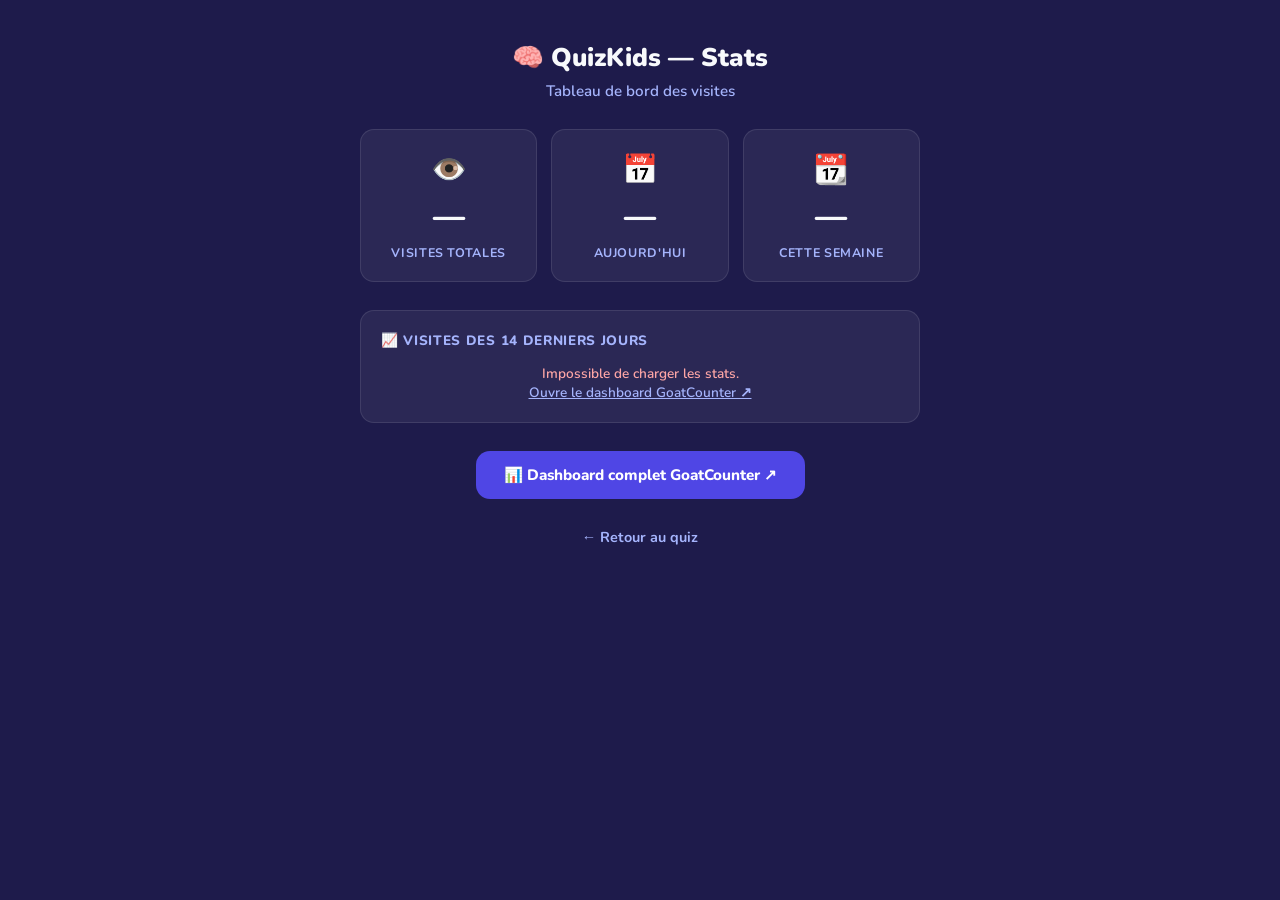
<file: stats.html>
<!DOCTYPE html>
<html lang="fr">
<head>
  <meta charset="UTF-8" />
  <meta name="viewport" content="width=device-width, initial-scale=1.0" />
  <title>QuizKids — Stats</title>
  <link rel="preconnect" href="https://fonts.googleapis.com" />
  <link href="https://fonts.googleapis.com/css2?family=Nunito:wght@400;600;700;800&display=swap" rel="stylesheet" />
  <style>
    :root {
      --bg: #1e1b4b;
      --primary: #4f46e5;
      --accent: #fb923c;
      --text: #f8fafc;
      --text-muted: #a5b4fc;
      --card: rgba(255,255,255,0.06);
      --border: rgba(255,255,255,0.1);
      --radius: 14px;
    }
    *, *::before, *::after { box-sizing: border-box; margin: 0; padding: 0; }
    body {
      font-family: 'Nunito', sans-serif;
      background: var(--bg);
      color: var(--text);
      min-height: 100dvh;
      display: flex;
      flex-direction: column;
      align-items: center;
      padding: 40px 20px;
      gap: 28px;
    }

    .header {
      text-align: center;
      display: flex;
      flex-direction: column;
      gap: 6px;
    }
    .header h1 { font-size: 1.6rem; font-weight: 900; }
    .header p  { color: var(--text-muted); font-size: 0.95rem; font-weight: 600; }

    .cards {
      display: grid;
      grid-template-columns: repeat(auto-fit, minmax(140px, 1fr));
      gap: 14px;
      width: 100%;
      max-width: 560px;
    }

    .card {
      background: var(--card);
      border: 1px solid var(--border);
      border-radius: var(--radius);
      padding: 20px 16px;
      text-align: center;
      display: flex;
      flex-direction: column;
      gap: 6px;
    }
    .card-icon  { font-size: 1.8rem; }
    .card-value { font-size: 2rem; font-weight: 900; color: var(--text); }
    .card-label { font-size: 0.78rem; font-weight: 700; color: var(--text-muted); text-transform: uppercase; letter-spacing: 0.05em; }

    .chart-section {
      width: 100%;
      max-width: 560px;
      background: var(--card);
      border: 1px solid var(--border);
      border-radius: var(--radius);
      padding: 20px;
      display: flex;
      flex-direction: column;
      gap: 14px;
    }
    .chart-section h2 {
      font-size: 0.85rem;
      font-weight: 800;
      color: var(--text-muted);
      text-transform: uppercase;
      letter-spacing: 0.05em;
    }

    .bar-row {
      display: flex;
      align-items: center;
      gap: 10px;
      font-size: 0.85rem;
    }
    .bar-date  { width: 72px; color: var(--text-muted); font-weight: 600; flex-shrink: 0; font-size: 0.78rem; }
    .bar-track { flex: 1; height: 8px; background: rgba(255,255,255,0.07); border-radius: 99px; overflow: hidden; }
    .bar-fill  { height: 100%; border-radius: 99px; background: var(--primary); transition: width 0.5s ease; }
    .bar-count { width: 28px; text-align: right; font-weight: 800; font-size: 0.82rem; }

    .btn-dashboard {
      display: inline-flex;
      align-items: center;
      gap: 8px;
      background: var(--primary);
      color: #fff;
      text-decoration: none;
      font-family: 'Nunito', sans-serif;
      font-weight: 800;
      font-size: 0.95rem;
      padding: 14px 28px;
      border-radius: var(--radius);
      transition: filter 0.15s;
    }
    .btn-dashboard:hover { filter: brightness(1.1); }

    .btn-back {
      color: var(--text-muted);
      text-decoration: none;
      font-weight: 700;
      font-size: 0.9rem;
    }
    .btn-back:hover { color: var(--text); }

    .loading { color: var(--text-muted); font-size: 0.9rem; font-weight: 600; }
    .error   { color: #fca5a5; font-size: 0.85rem; font-weight: 600; text-align: center; }
  </style>
</head>
<body>

  <div class="header">
    <h1>🧠 QuizKids — Stats</h1>
    <p>Tableau de bord des visites</p>
  </div>

  <div class="cards" id="cards">
    <div class="card">
      <span class="card-icon">👁️</span>
      <span class="card-value" id="val-total">—</span>
      <span class="card-label">Visites totales</span>
    </div>
    <div class="card">
      <span class="card-icon">📅</span>
      <span class="card-value" id="val-today">—</span>
      <span class="card-label">Aujourd'hui</span>
    </div>
    <div class="card">
      <span class="card-icon">📆</span>
      <span class="card-value" id="val-week">—</span>
      <span class="card-label">Cette semaine</span>
    </div>
  </div>

  <div class="chart-section">
    <h2>📈 Visites des 14 derniers jours</h2>
    <div id="chart"><span class="loading">Chargement…</span></div>
  </div>

  <a href="https://ajneb.goatcounter.com" target="_blank" rel="noopener" class="btn-dashboard">
    📊 Dashboard complet GoatCounter ↗
  </a>

  <a href="/" class="btn-back">← Retour au quiz</a>

  <script data-goatcounter="https://ajneb.goatcounter.com/count"
          async src="//gc.zgo.at/count.js"></script>

  <script>
    const GC_BASE = 'https://ajneb.goatcounter.com/api/v0';

    async function fetchStats() {
      try {
        const today = new Date();
        const start = new Date(today);
        start.setDate(start.getDate() - 13);

        const fmt = d => d.toISOString().slice(0, 10);
        const params = new URLSearchParams({
          start: fmt(start),
          end:   fmt(today),
          daily: 'true',
          limit: 14,
        });

        const res = await fetch(`${GC_BASE}/stats/hits?${params}`, {
          headers: { 'Accept': 'application/json' }
        });

        if (!res.ok) throw new Error(`HTTP ${res.status}`);
        const data = await res.json();
        renderChart(data.hits ?? []);
        renderCards(data.hits ?? []);

      } catch (err) {
        document.getElementById('chart').innerHTML =
          `<p class="error">Impossible de charger les stats.<br>
           <a href="https://ajneb.goatcounter.com" target="_blank" style="color:#a5b4fc">
           Ouvre le dashboard GoatCounter ↗</a></p>`;
        console.error(err);
      }
    }

    function renderCards(hits) {
      const todayStr = new Date().toISOString().slice(0, 10);
      const weekAgo  = new Date(); weekAgo.setDate(weekAgo.getDate() - 7);

      let total = 0, todayCount = 0, weekCount = 0;

      hits.forEach(h => {
        const count = h.count ?? 0;
        total += count;
        if (h.day === todayStr) todayCount = count;
        if (new Date(h.day) >= weekAgo) weekCount += count;
      });

      document.getElementById('val-total').textContent = total.toLocaleString('fr-FR');
      document.getElementById('val-today').textContent = todayCount.toLocaleString('fr-FR');
      document.getElementById('val-week').textContent  = weekCount.toLocaleString('fr-FR');
    }

    function renderChart(hits) {
      const chart = document.getElementById('chart');
      if (!hits.length) {
        chart.innerHTML = '<p class="loading">Pas encore de données.</p>';
        return;
      }

      const max = Math.max(...hits.map(h => h.count ?? 0), 1);
      const fmt = d => {
        const dt = new Date(d + 'T00:00:00');
        return dt.toLocaleDateString('fr-FR', { day: '2-digit', month: '2-digit' });
      };

      chart.innerHTML = hits.map(h => {
        const pct = Math.round(((h.count ?? 0) / max) * 100);
        return `
          <div class="bar-row">
            <span class="bar-date">${fmt(h.day)}</span>
            <div class="bar-track">
              <div class="bar-fill" style="width:${pct}%"></div>
            </div>
            <span class="bar-count">${h.count ?? 0}</span>
          </div>`;
      }).join('');
    }

    fetchStats();
  </script>
</body>
</html>
</file>
